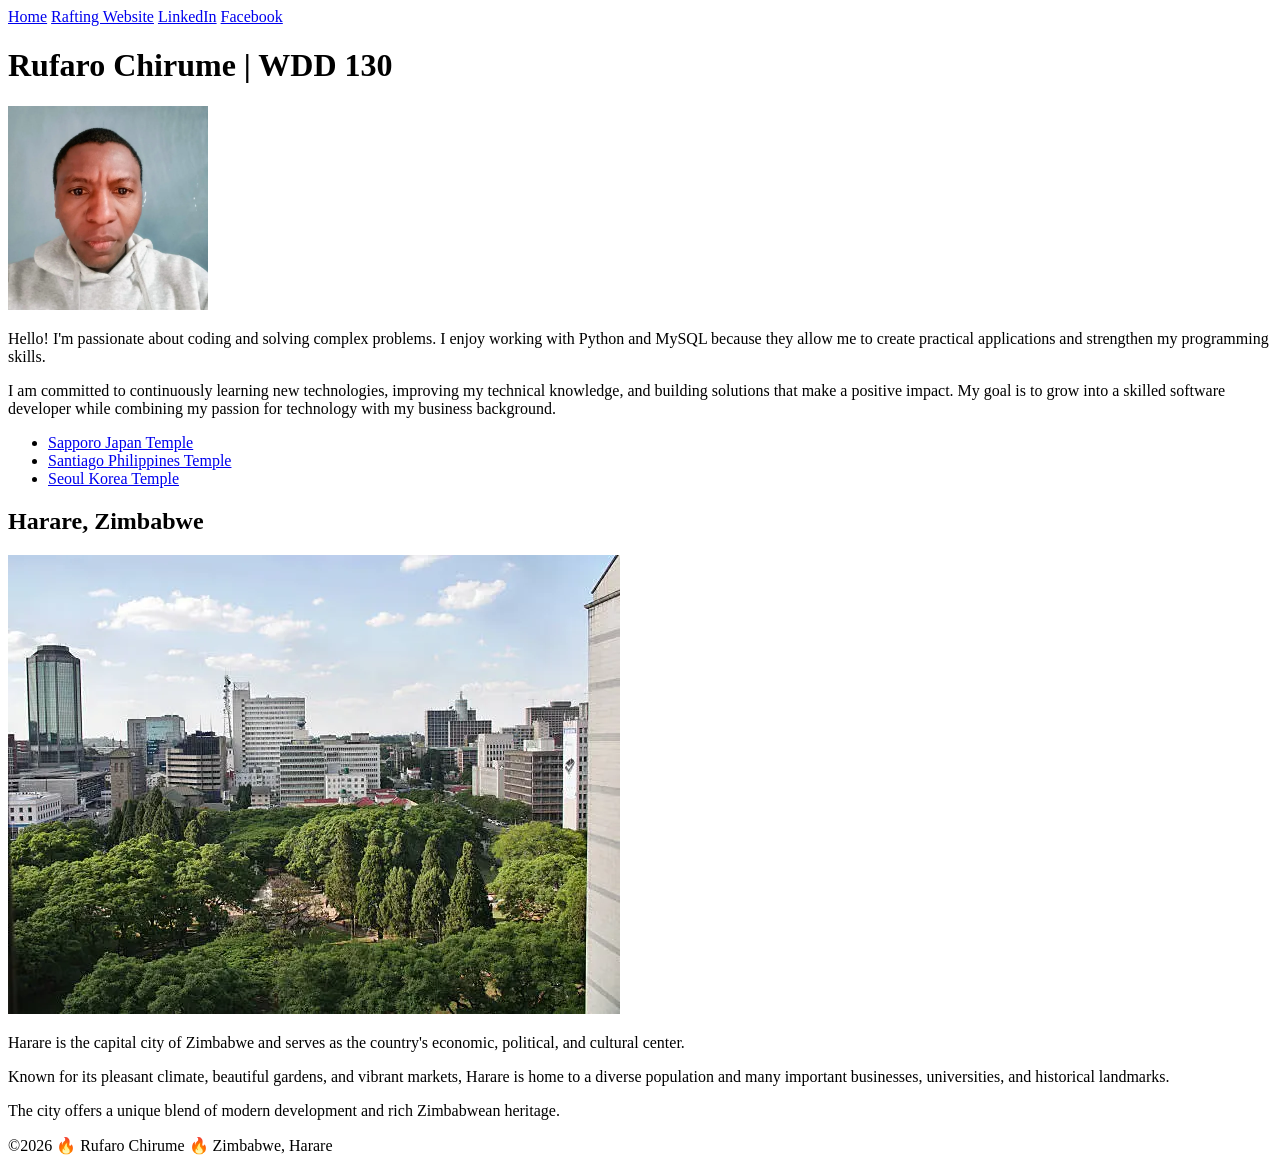
<file: index.html>
<!DOCTYPE html>
<html lang="en">

<head>
    <meta charset="UTF-8">
    <meta name="viewport" content="width=device-width, initial-scale=1.0">
    <title>Rufaro Chirume | WDD 130</title>
    <meta name="description"
      content="Rufaro Chirume's portfolio showcasing Python, MySQL, web development projects, and a passion for coding, problem-solving, and continuous learning.">
    <meta name="author" content="Rufaro Chirume">
    <link rel="stylesheet" href="/">
</head>

<body>
    <header>
        <nav>
            <a href="#">Home</a>
            <a href="wwr/">Rafting Website</a>
            <a href="https://linkedin.com" target="_blank" rel="noopener">LinkedIn</a>
            <a href="https://facebook.com" target="_blank" rel="noopener">Facebook</a>
        </nav>
    </header>

    <main>
        <h1>
            Rufaro Chirume | WDD 130
        </h1>

        <img src="images/profile/profile.webp" alt="Rufaro Chirume" width="200">
        <p>Hello! I'm passionate about coding and solving complex problems. I enjoy working with
            Python
            and
            MySQL because they allow me to create practical applications and strengthen my
            programming
            skills.
        </p>
        <p> I
            am committed to continuously learning new technologies, improving my technical
            knowledge,
            and
            building solutions that make a positive impact. My goal is to grow into a skilled
            software
            developer
            while combining my passion for technology with my business background.
        </p>
        <ul class="box">
            <li><a href="https://www.churchofjesuschrist.org/temples/details/sapporo-japan-temple?lang=eng"
                  target="_blank" rel="noopener">Sapporo
                    Japan Temple</a>
            </li>
            <li><a href="https://www.churchofjesuschrist.org/temples/details/santiago-philippines-temple?lang=eng"
                  target="_blank" rel="noopener">Santiago
                    Philippines Temple</a></li>
            <li><a href="https://www.churchofjesuschrist.org/temples/details/seoul-korea-temple?lang=eng"
                  target="_blank" rel="noopener">Seoul
                    Korea Temple</a></li>
        </ul>
    </main>
    <aside class="box">
        <h2>Harare, Zimbabwe</h2>
        <img src="images/profile/harare2.webp" alt="Skyline of Harare, Zimbabwe ">
        <p>Harare is the capital city of Zimbabwe and serves as the country's economic, political,
            and cultural
            center.</p>
        <p>Known for its pleasant climate, beautiful gardens, and vibrant markets, Harare is home to
            a diverse population and many important businesses, universities, and historical
            landmarks.</p>
        </p> The city
        offers a unique blend of modern development and rich Zimbabwean heritage.</p>
        </p>
    </aside>
    <footer>
        <p>&copy;2026 🔥 Rufaro Chirume 🔥 Zimbabwe, Harare</p>
    </footer>
</body>

</html
</file>
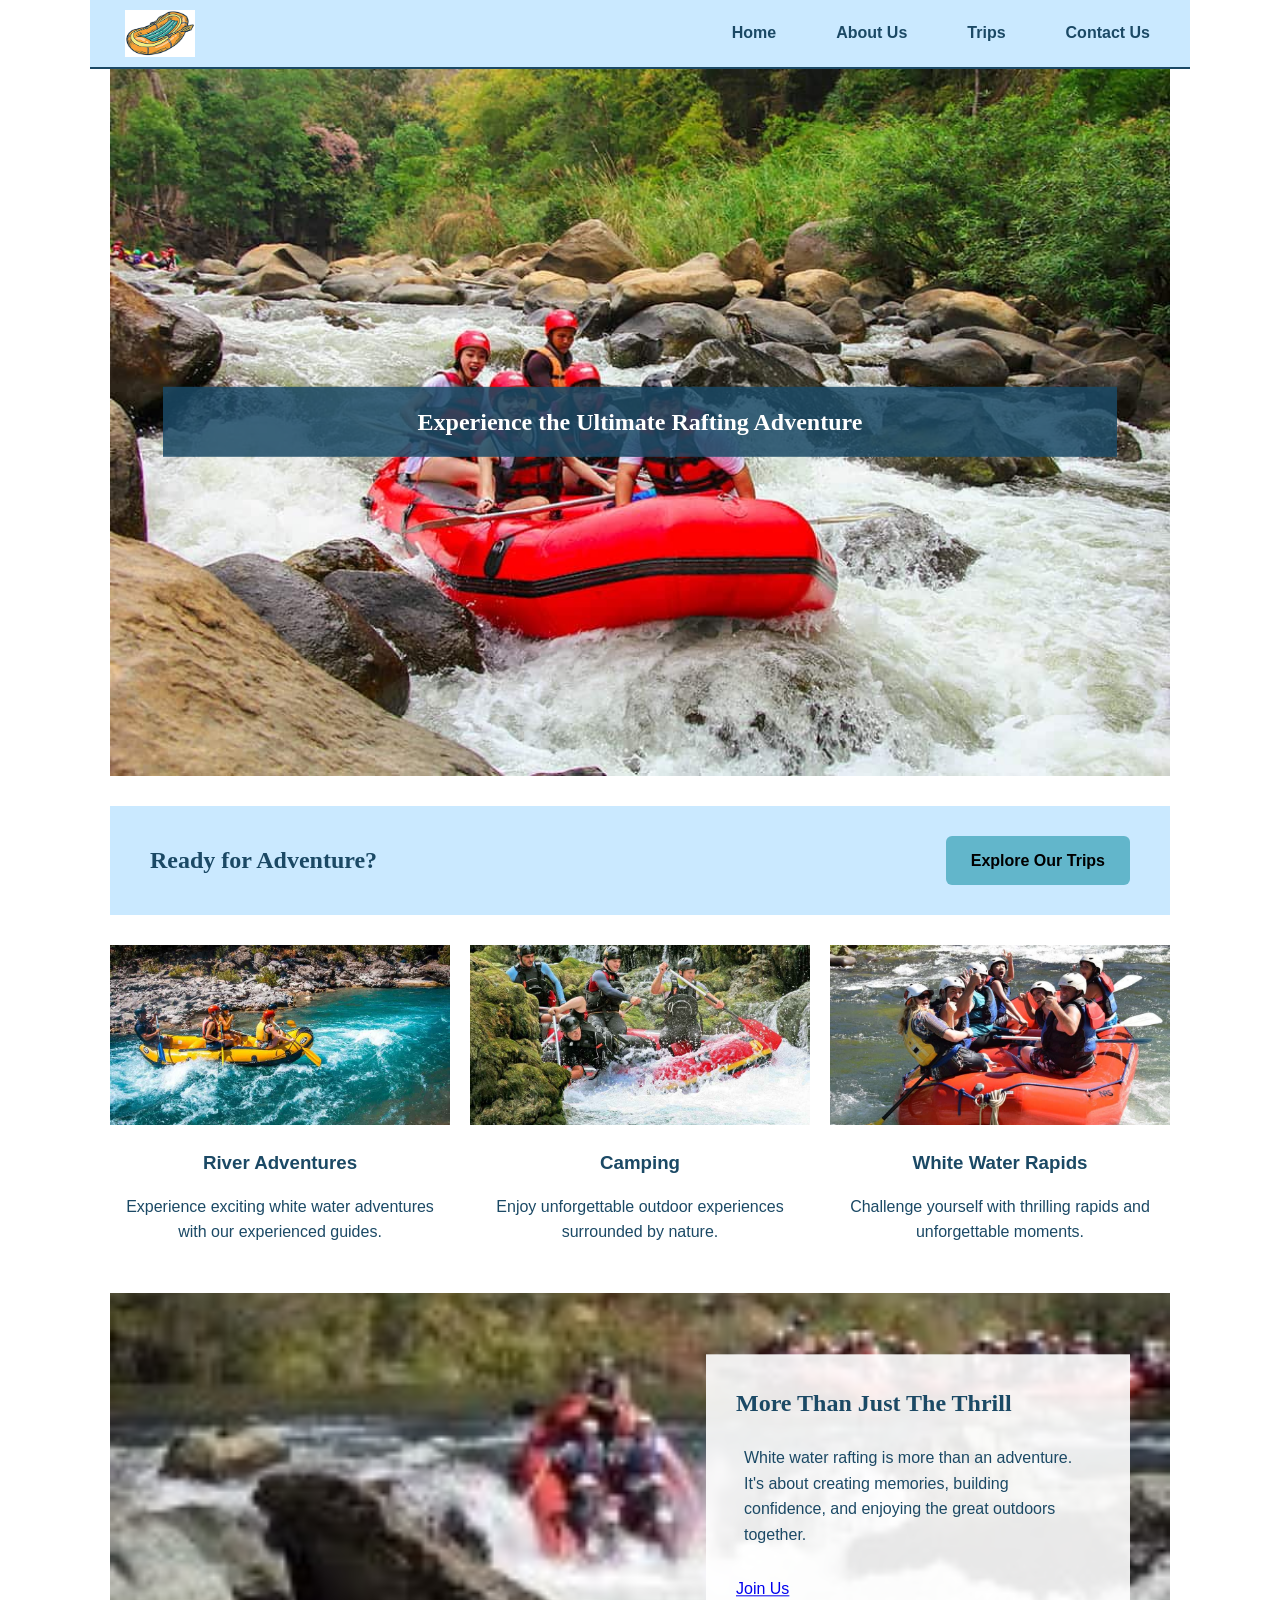
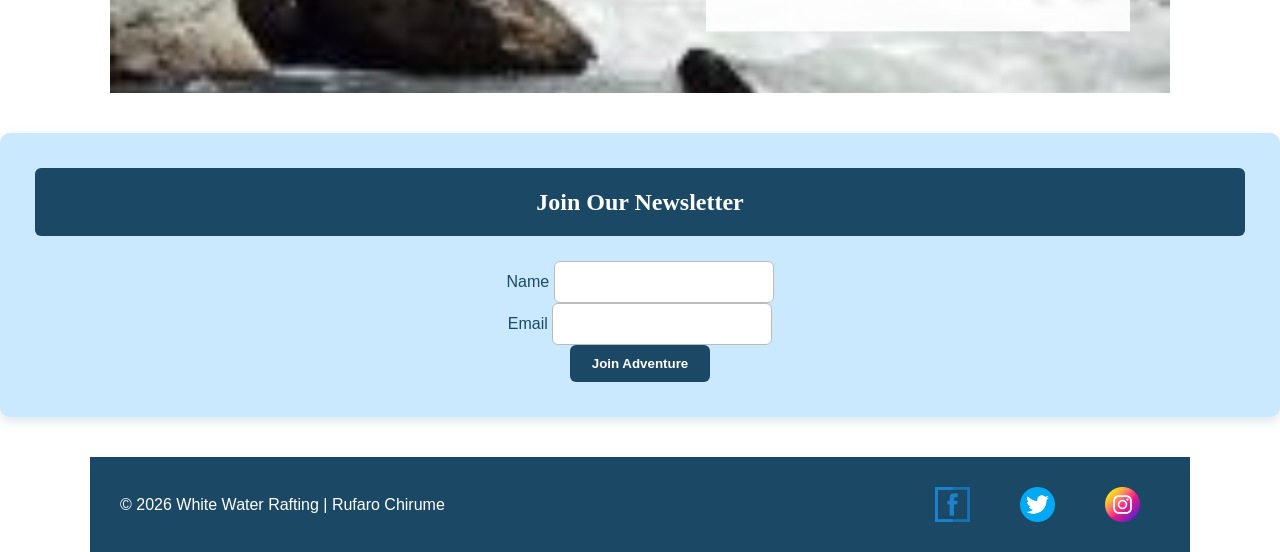
<file: wwr/index.html>
<!DOCTYPE html>
<html lang="en">

<head>
    <meta charset="UTF-8">
    <meta name="viewport" content="width=device-width, initial-scale=1.0">
    <title>White Water Rafting | Home</title>
    <meta name="description"
      content="Experience thrilling white water rafting adventures with our expert guides and unforgettable trips.">
    <meta name="author" content="Rufaro Chirume">
    <link rel="stylesheet" href="styles/rafting.css">
</head>

<body>

    <header>
        <img src="images/logo.png" alt="White Water Rafting Logo">
        <nav>
            <ul>
                <li><a href="index.html">Home</a></li>
                <li><a href="about.html">About Us</a></li>
                <li><a href="trips.html">Trips</a></li>
                <li><a href="contact.html">Contact Us</a></li>
            </ul>
        </nav>
    </header>

    <main>

        <!-- HERO SECTION -->
        <section class="hero">
            <img src="images/hero.jpg" alt="Rafting Adventure">
            <h1>Experience the Ultimate Rafting Adventure</h1>
        </section>

        <!-- CALL TO ACTION -->
        <section class="cta">
            <h2>Ready for Adventure?</h2>
            <a href="trips.html" class="btn">Explore Our Trips</a>
        </section>


        <!-- GRID CONTENT -->
        <section class="grid-content">

            <div>
                <img src="images/rafting1.jpg" alt="Rafting adventure">
                <h3>River Adventures</h3>
                <p>Experience exciting white water adventures with our experienced guides.</p>
            </div>

            <div>
                <img src="images/rafting2.jpg" alt="Rafting team">
                <h3>Camping</h3>
                <p>Enjoy unforgettable outdoor experiences surrounded by nature.</p>
            </div>

            <div>
                <img src="images/rafting3.jpg" alt="White water rapids">
                <h3>White Water Rapids</h3>
                <p>Challenge yourself with thrilling rapids and unforgettable moments.</p>
            </div>

        </section>
        <section class="experience">
            <img src="images/rafting4.jpg" alt="Rafting adventure">

            <div class="experience-content">
                <h2>More Than Just The Thrill</h2>
                <p>
                    White water rafting is more than an adventure.
                    It's about creating memories, building confidence,
                    and enjoying the great outdoors together.
                </p>
                <a href="about.html" class="btn">Join Us</a>
            </div>
        </section>

    </main>
    <!-- NEWSLETTER -->
    <section class="newsletter">
        <h2>Join Our Newsletter</h2>

        <form>
            <div class="form-item">
                <label for="name">Name</label>
                <input type="text" id="name" name="name" required>
            </div>

            <div class="form-item">
                <label for="email">Email</label>
                <input type="email" id="email" name="email" required>
            </div>

            <button type="submit">Join Adventure</button>
        </form>
    </section>

    <footer>
        <p>&copy; 2026 White Water Rafting | Rufaro Chirume</p>
        <nav class="socialmedia">
            <a href="https://facebook.com" target="_blank" rel="noopener">
                <img src="images/facebook.png" alt="Facebook icon">
            </a>

            <a href="https://twitter.com" target="_blank" rel="noopener">
                <img src="images/twitter.png" alt="Twitter icon">
            </a>

            <a href=" https://instagram.com" target="_blank" rel="noopener">
                <img src="images/instagram.png" alt="Instagram icon">
            </a>

        </nav>
    </footer>

</body>

</html>
</file>
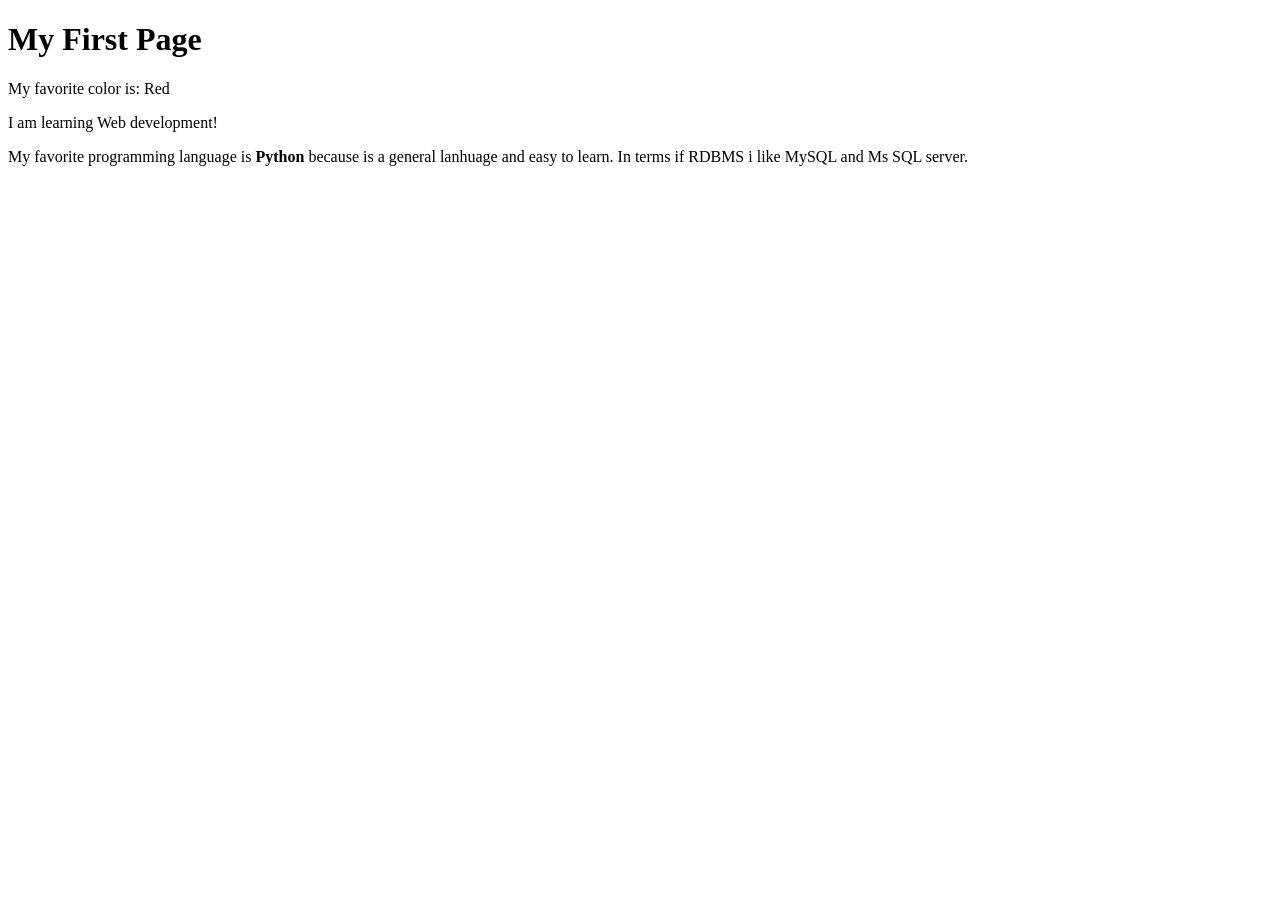
<file: week01/first-page.html>
<!DOCTYPE html>
<html lang="en">

<head>
    <meta charset="UTF-8">
    <meta name="viewport" content="width=device-width, initial-scale=1.0">
    <title>My First Page</title>
</head>

<body>
    <h1>My First Page</h1>
    <p>My favorite color is: Red </p>
    <p>I am learning Web development!</p>
    <p>My favorite programming language is <strong>Python</strong> because is a general lanhuage and
        easy to learn. In terms if RDBMS i like MySQL and Ms SQL server.</p>
</body>

</html>
</file>
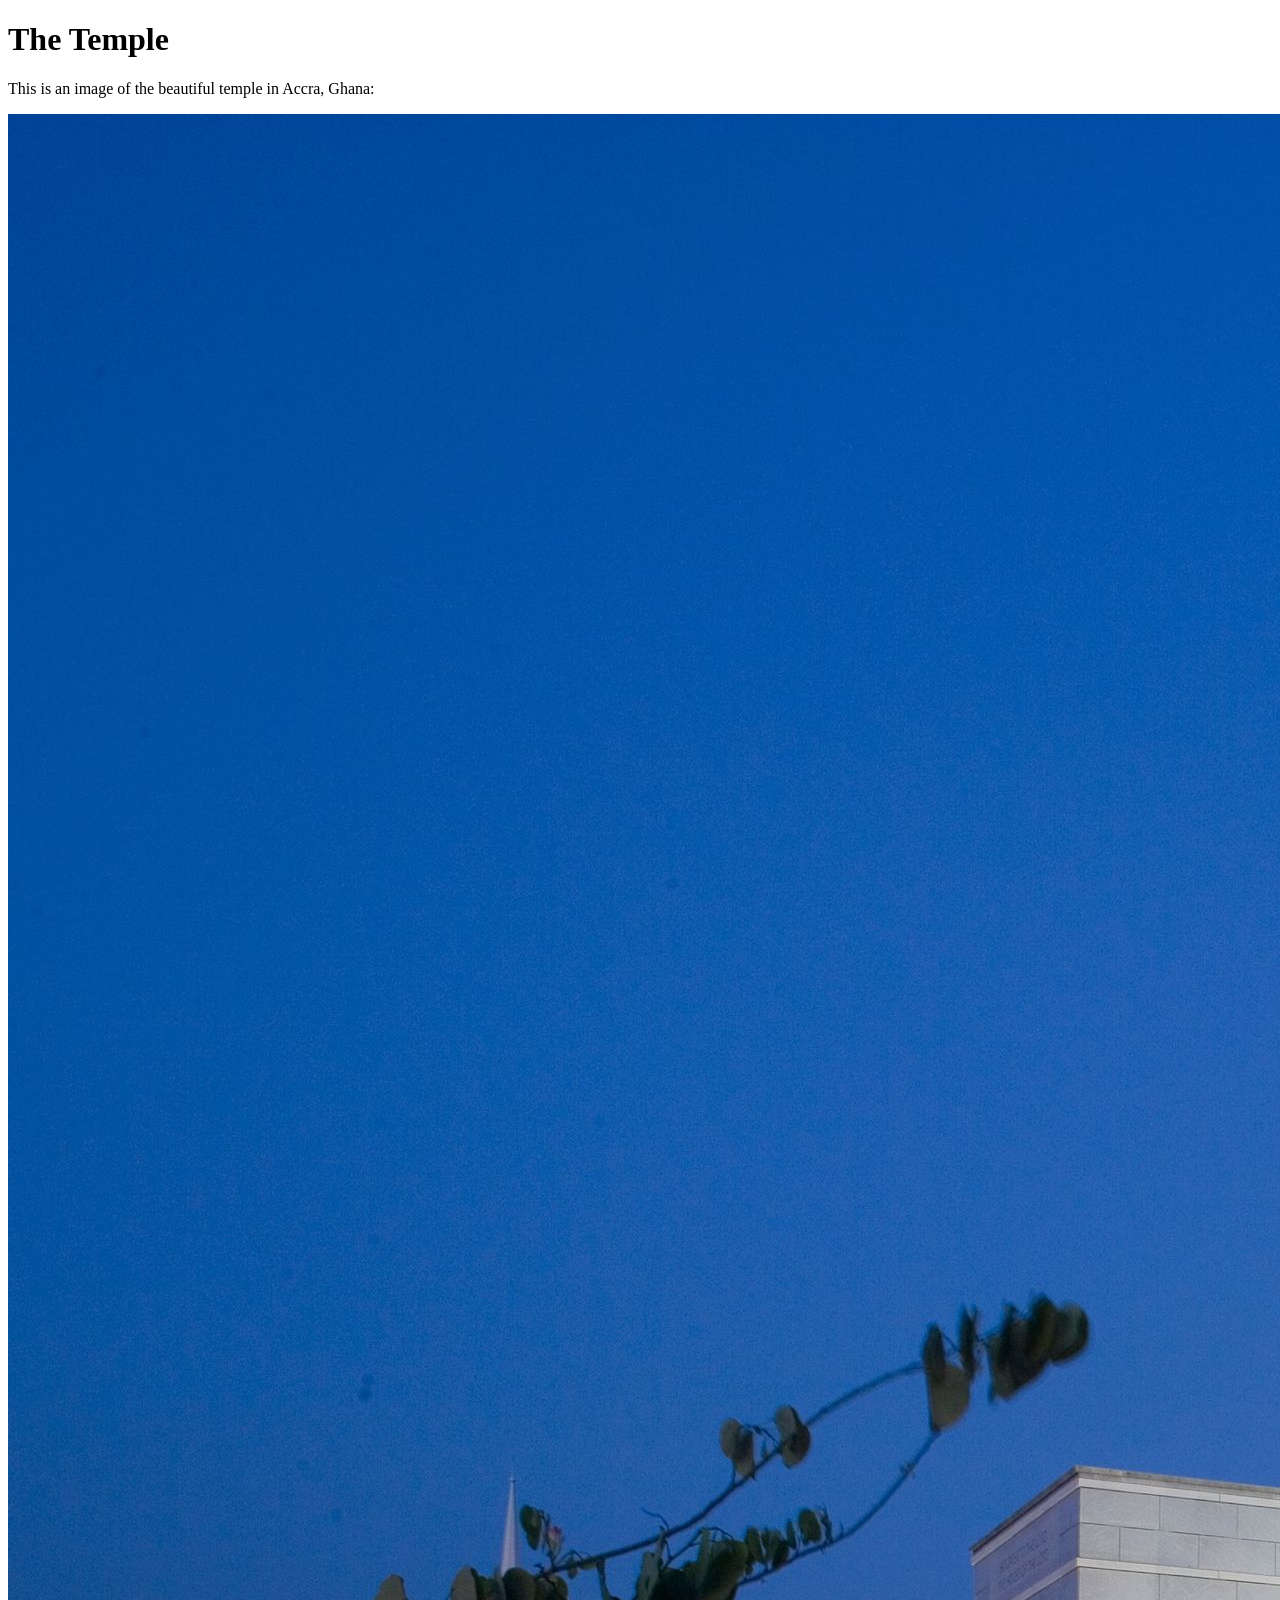
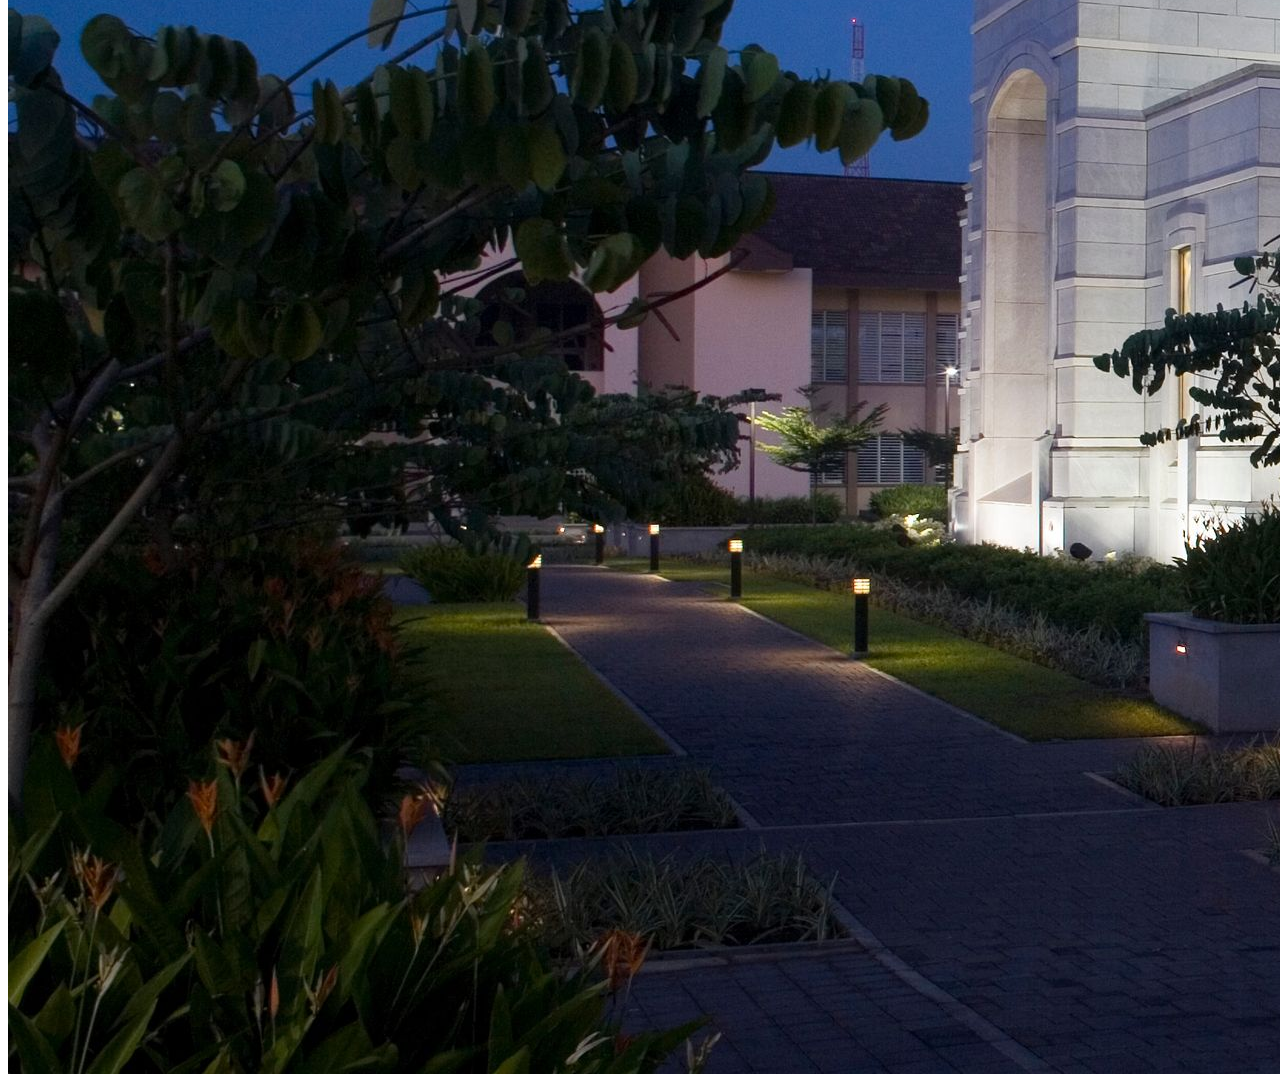
<file: week01/images.html>
<!DOCTYPE html>
<html lang="en">
<head>
    <meta charset="UTF-8">
    <meta name="viewport" content="width=device-width, initial-scale=1.0">
    <title>Temple Image</title>
</head>
<body>
    <h1>The Temple</h1>
    <p>This is an image of the beautiful temple in Accra, Ghana:</p>
    <img src="images/temple-large.jpeg" alt="The Accra Ghana Temple">
    
</body>
</html>
</file>
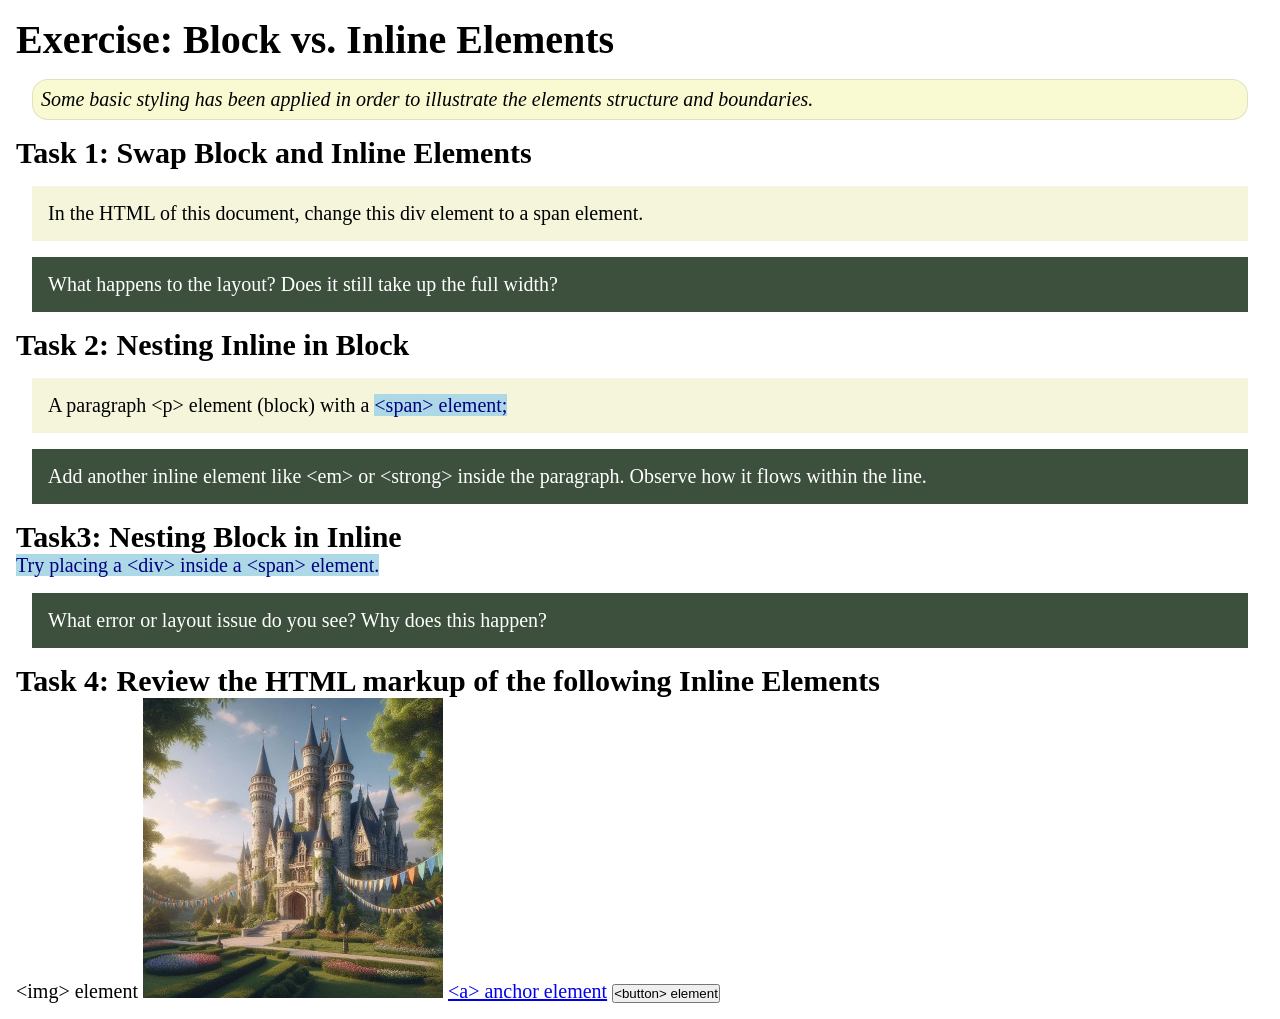
<file: week02/block-vs-inline.html>
<!DOCTYPE html>
<html lang="en">

<head>
    <meta charset="UTF-8">
    <meta name="viewport" content="width=device-width, initial-scale=1.0">
    <title>Exercise: Block vs. Inline Elements</title>
    <link rel="stylesheet" href="styles/block-vs-inline.css">
</head>

<body>
    <main>
        <h1>Exercise: Block vs. Inline Elements</h1>
        <p class="note">Some basic styling has been applied in order to illustrate the elements structure and
            boundaries.</p>

        <h2>Task 1: Swap Block and Inline Elements</h2>
        <div>In the HTML of this document, change this div element to a span element.</div>

        <p class="question">What happens to the layout? Does it still take up the full width?</p>

        <h2>Task 2: Nesting Inline in Block</h2>
        <p>A paragraph &lt;p&gt; element (block) with a <span>&lt;span&gt; element;</span></p>
        <p class="question">Add another inline element like &lt;em&gt; or &lt;strong&gt; inside the paragraph. Observe
            how it flows within the line.</p>

        <h2>Task3: Nesting Block in Inline</h2>
        <span>Try placing a &lt;div&gt; inside a &lt;span&gt; element.</span>
            <p class="question">What error or layout issue do you see? Why does this happen?</p>


            <h2>Task 4: Review the HTML markup of the following Inline Elements</h2>
        &lt;img&gt; element
        <img src="images/castle.webp" alt="placeholder image (images are inline)" width="300" height="300">
        <a href="https://churchofjesuschrist.org">&lt;a&gt; anchor element</a>
        <button type="button">&lt;button&gt; element</button>
    </main>
</body>

</html>
</file>
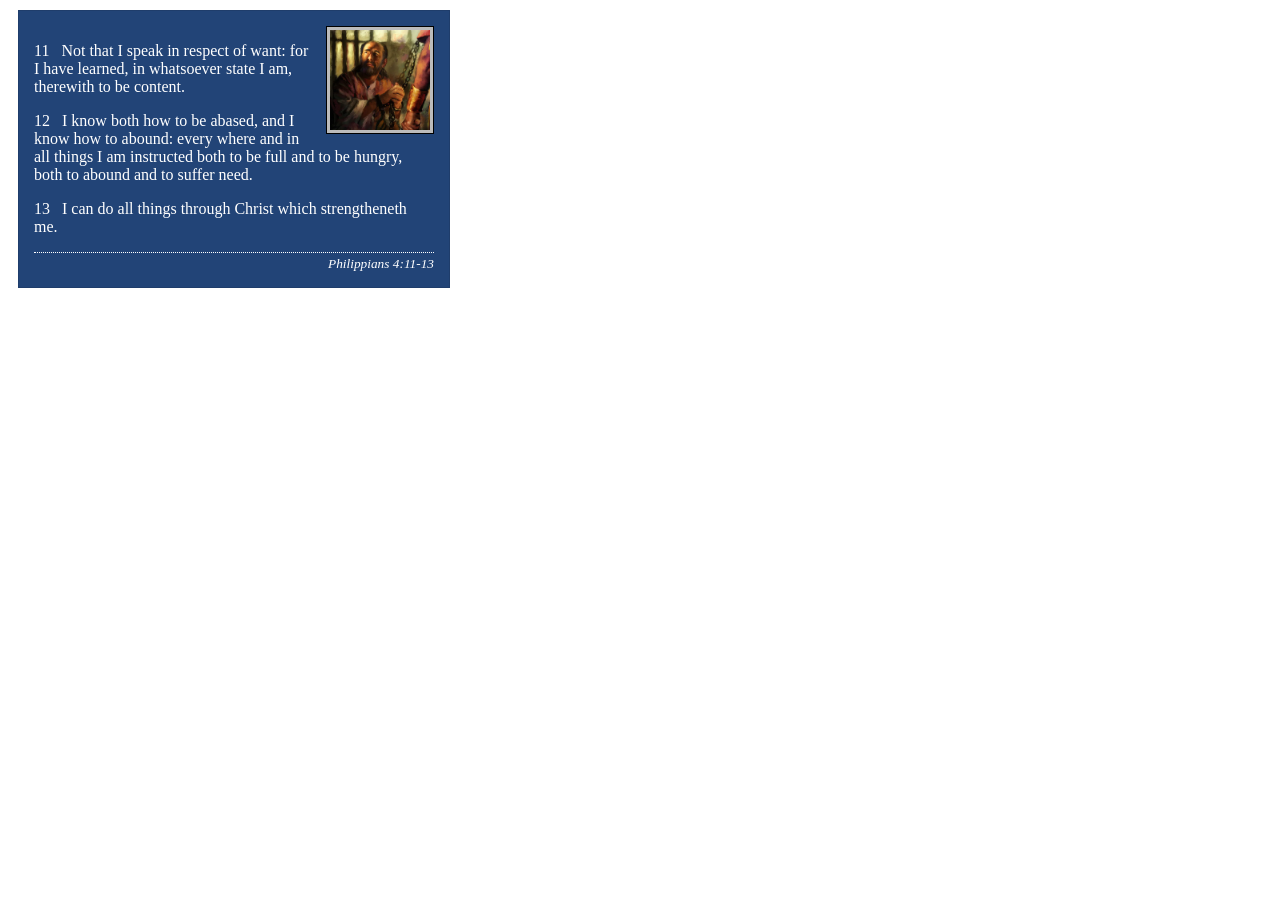
<file: week02/box-model-solution.html>
<!DOCTYPE html>
<html lang="en">
<head>
    <meta charset="UTF-8">
    <meta name="viewport" content="width=device-width, initial-scale=1.0">
    <title>Box Model Activity</title>
    <link rel="stylesheet" href="styles/box-model-solution.css">
</head>
<body>
    <main>
        <div class="callout">
            <img src="images/apostle-paul-imprisoned.webp" alt="Paul the Apostle - Imprisoned in Rome" width="200" height="200">
            <blockquote>
                <p>11 &nbsp; Not that I speak in respect of want: for I have learned, in whatsoever state I am, therewith to be content.</p>
                <p>12 &nbsp; I know both how to be abased, and I know how to abound: every where and in all things I am instructed both to be full and to be hungry, both to abound and to suffer need.</p>
                <p>13 &nbsp; I can do all things through Christ which strengtheneth me.</p>
            </blockquote>
            <cite>Philippians 4:11-13</cite>
        </div>
    </main>
</body>
</html>
</file>
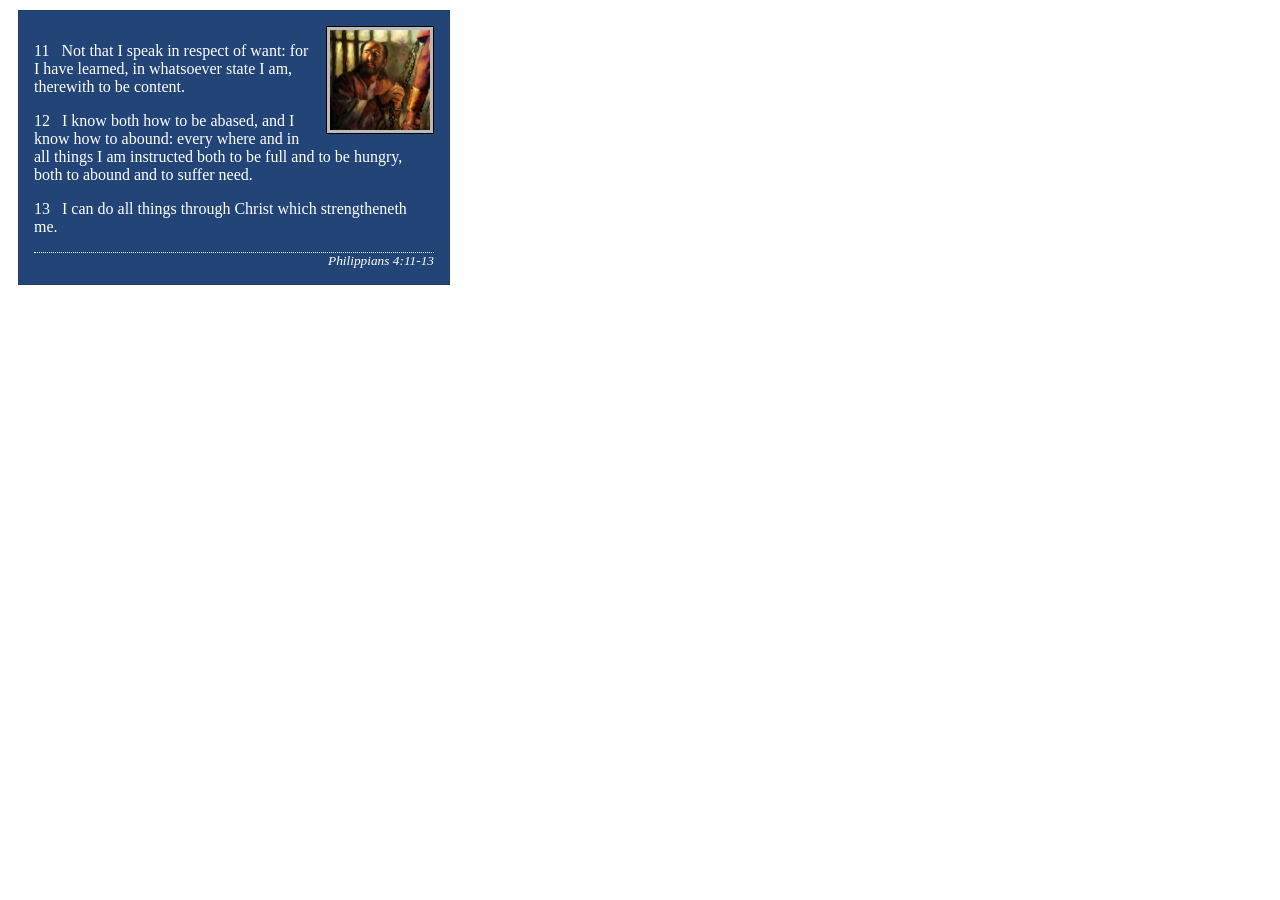
<file: week02/box-model.html>
<!DOCTYPE html>
<html lang="en">

<head>
    <meta charset="UTF-8">
    <meta name="viewport" content="width=device-width, initial-scale=1.0">
    <title>Box Model Activity</title>
    <link rel="stylesheet" href="styles/box-model.css">
</head>

<body>
    <main>
        <div class="callout">
            <img src="images/apostle-paul-imprisoned.webp"
              alt="Paul the Apostle - Imprisoned in Rome" width="200" height="200">
            <blockquote>
                <p>11 &nbsp; Not that I speak in respect of want: for I have learned, in whatsoever
                    state I am, therewith to be content.</p>
                <p>12 &nbsp; I know both how to be abased, and I know how to abound: every where and
                    in all things I am instructed both to be full and to be hungry, both to abound
                    and to suffer need.</p>
                <p>13 &nbsp; I can do all things through Christ which strengtheneth me.</p>
            </blockquote>
            <cite>Philippians 4:11-13</cite>
        </div>
    </main>
</body>

</html>
</file>
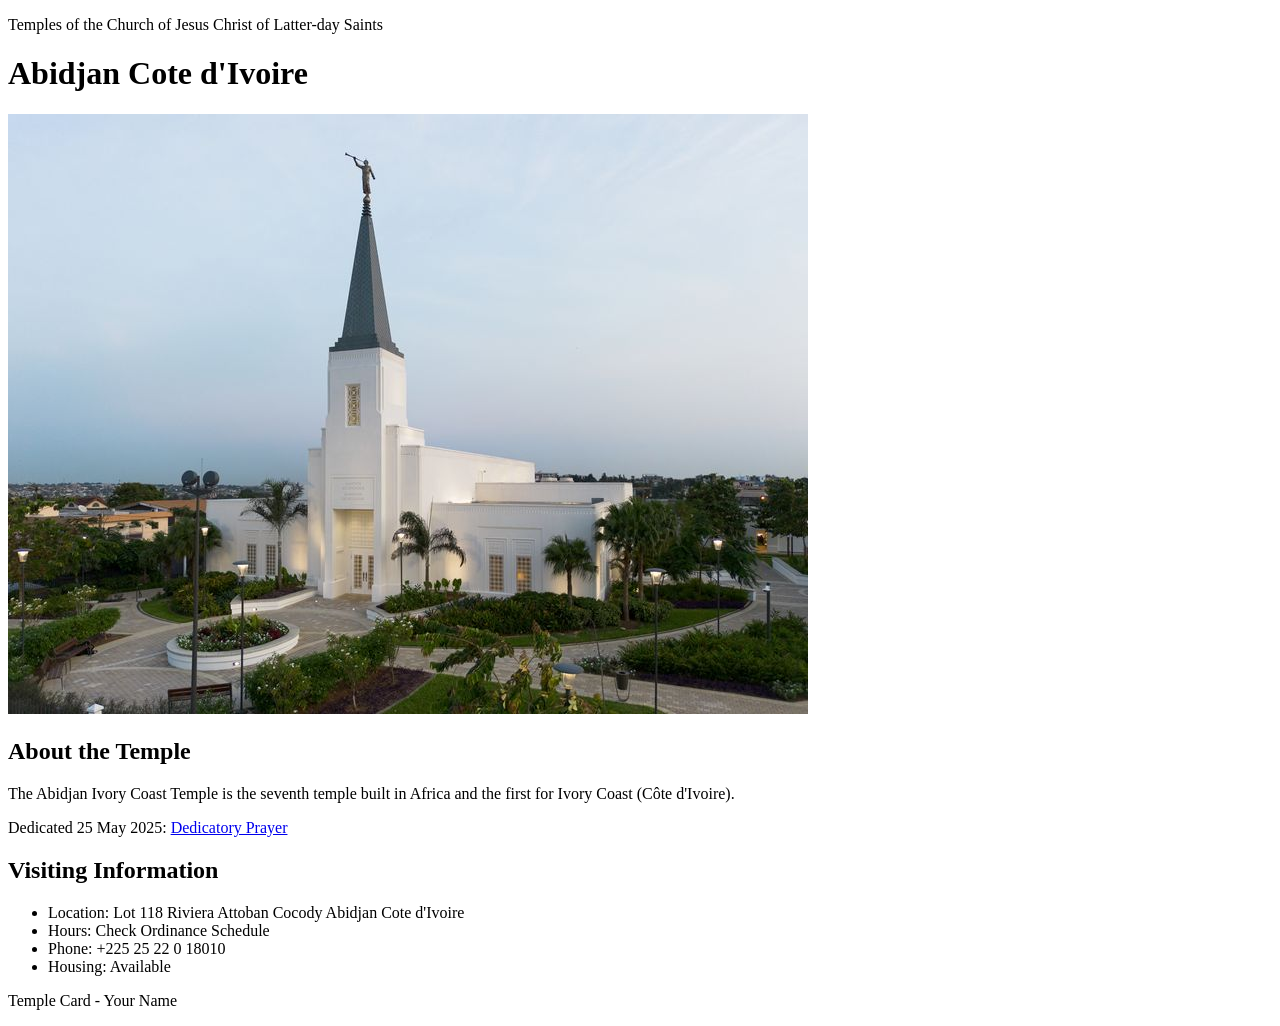
<file: week02/temple.html>
<!DOCTYPE html>
<html lang="en">

<head>
    <meta charset="UTF-8">
    <meta name="viewport" content="width=device-width, initial-scale=1.0">
    <title>Temple Card - Abidjan Cote d'Ivoire</title>
</head>

<body>
    <header>
        <p>Temples of the Church of Jesus Christ of Latter-day Saints</p>
    </header>
    <main>
        <h1>Abidjan Cote d'Ivoire</h1>
        <picture>
            <img src="images/abidjan-ivory-coast.jpeg" alt="Abidjan Cote d'Ivoire Temple">
        </picture>
        <section>
            <h2>About the Temple</h2>
            <p>The Abidjan Ivory Coast Temple is the seventh temple built in Africa and the first for Ivory Coast (Côte
                d'Ivoire).</p>
            <p>Dedicated 25 May 2025: <a
                    href="https://www.churchofjesuschrist.org/temples/dedicatory-prayer/abidjan-ivory-coast-temple/2025-05-25?lang=eng"
                    target="_blank" rel="noopener noreferrer">Dedicatory Prayer</a></p>
        </section>
        <section>
            <h2>Visiting Information</h2>
            <ul>
                <li>Location: Lot 118 Riviera Attoban Cocody Abidjan Cote d'Ivoire</li>
                <li>Hours: Check Ordinance Schedule</li>
                <li>Phone: +225 25 22 0 18010</li>
                <li>Housing: Available</li>
            </ul>
        </section>
    </main>
    <footer>
        <p>Temple Card - Your Name</p>
    </footer>
</body>

</html>
</file>
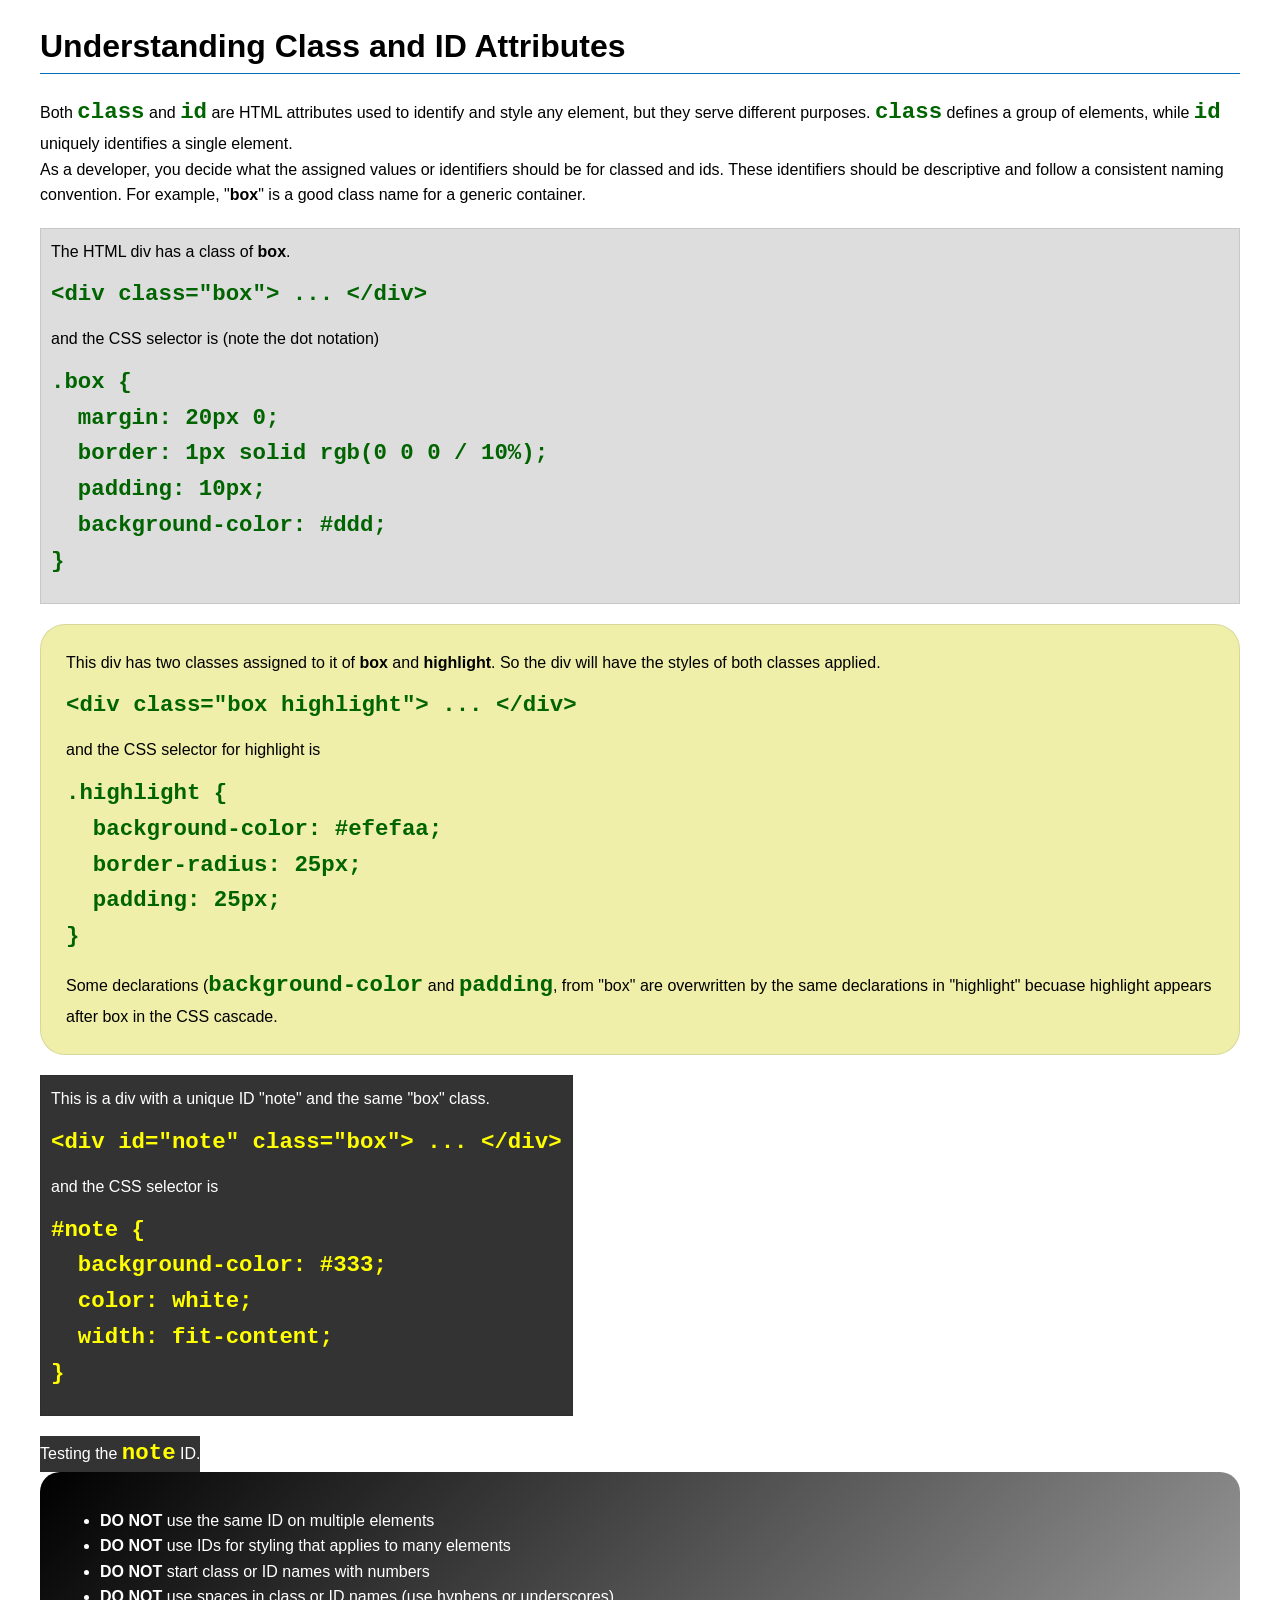
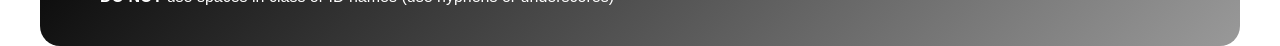
<file: week03/class-and-id.html>
<!DOCTYPE html>
<html lang="en">

<head>
    <meta charset="UTF-8">
    <meta name="viewport" content="width=device-width, initial-scale=1.0">
    <title>Class vs ID Attributes</title>
    <link rel="stylesheet" href="styles/class-and-id.css">
</head>

<body>
    <h1>Understanding Class and ID Attributes</h1>
    <p>Both <code>class</code> and <code>id</code> are HTML attributes used to identify and style any element, but they
        serve different purposes. <code>class</code> defines a group of elements, while <code>id</code> uniquely
        identifies a single element.</p>
    <p>As a developer, you decide what the assigned values or identifiers should be for classed and ids. These
        identifiers should be
        descriptive and follow a consistent naming convention. For example, "<strong>box</strong>" is a good class name
        for a generic container.</p>
    <div class="box">
        <p>The HTML div has a class of <strong>box</strong>.</p>
        <pre><code class="html">&lt;div class="box"&gt; ... &lt;/div&gt;</code></pre>
        and the CSS selector is (note the dot notation)
        <pre><code class="css">.box {
  margin: 20px 0;
  border: 1px solid rgb(0 0 0 / 10%);
  padding: 10px;
  background-color: #ddd; 
}</code></pre>
    </div>

    <div class="box highlight">
        <p>This div has two classes assigned to it of <strong>box</strong> and <strong>highlight</strong>. So the div
            will have the styles of both classes applied.</p>
        <pre><code class="html">&lt;div class="box highlight"&gt; ... &lt;/div&gt;</code></pre>
        and the CSS selector for highlight is
        <pre><code class="css">.highlight {
  background-color: #efefaa;
  border-radius: 25px;
  padding: 25px;
}</code></pre>
<p>Some declarations (<code>background-color</code> and <code>padding</code>, from "box" are overwritten by the same declarations in "highlight" becuase highlight appears after box in the CSS cascade.</p>
    </div>

    <div id="note" class="box">
        <p>This is a div with a unique ID "note" and the same "box" class.</p>
        <pre><code class="html">&lt;div id="note" class="box"&gt; ... &lt;/div&gt;</code></pre>
        and the CSS selector is
        <pre><code class="css">#note {
  background-color: #333;
  color: white;
  width: fit-content;
}</code></pre>
    </div>

    <div id="note">
        <p>Testing the <code>note</code> ID.</p>
    </div>

    <section id="best-practice">
        <ul>
            <li><strong>DO NOT</strong> use the same ID on multiple elements</li>
            <li><strong>DO NOT</strong> use IDs for styling that applies to many elements</li>
            <li><strong>DO NOT</strong> start class or ID names with numbers</li>
            <li><strong>DO NOT</strong> use spaces in class or ID names (use hyphens or underscores)</li>
        </ul>
    </section>




</body>

</html>
</file>
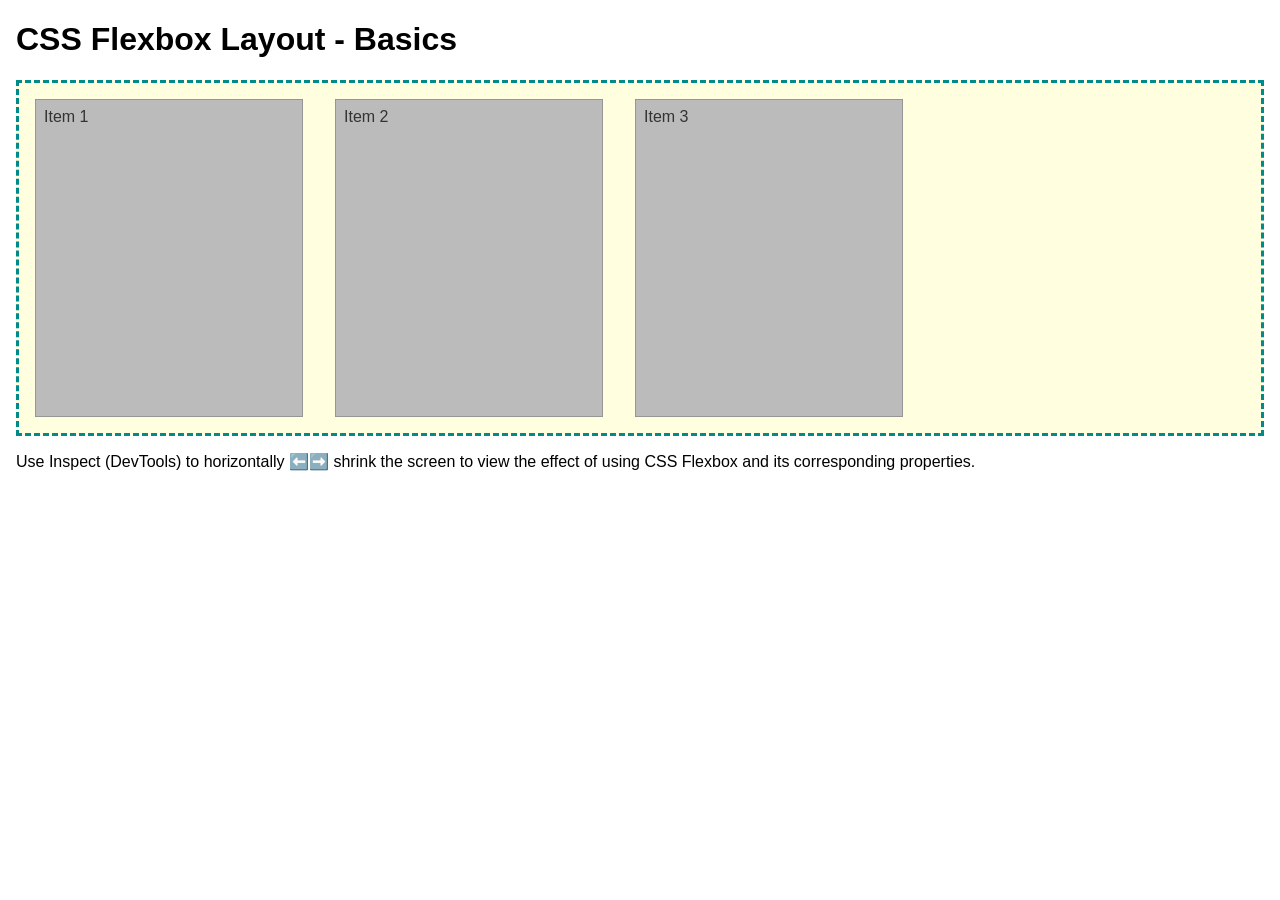
<file: week04/flexbox-layout.html>
<!DOCTYPE html>
<html lang="en">
<head>
    <meta charset="UTF-8">
    <meta name="viewport" content="width=device-width, initial-scale=1.0">
    <title>CSS Flexbox Layout - Basics</title>
    <link rel="stylesheet" href="styles/flexbox.css">
</head>
<body>
    <main>
        <h1>CSS Flexbox Layout - Basics</h1>
        <div class="flex-container">
            <div class="flex-item item1">Item 1</div>
            <div class="flex-item item2">Item 2</div>
            <div class="flex-item item3">Item 3</div>
        </div>
        <p>Use Inspect (DevTools) to horizontally ⬅️➡️ shrink the screen to view the effect of using CSS Flexbox and its corresponding properties.</p>
    </main>
</body>
</html>
</file>
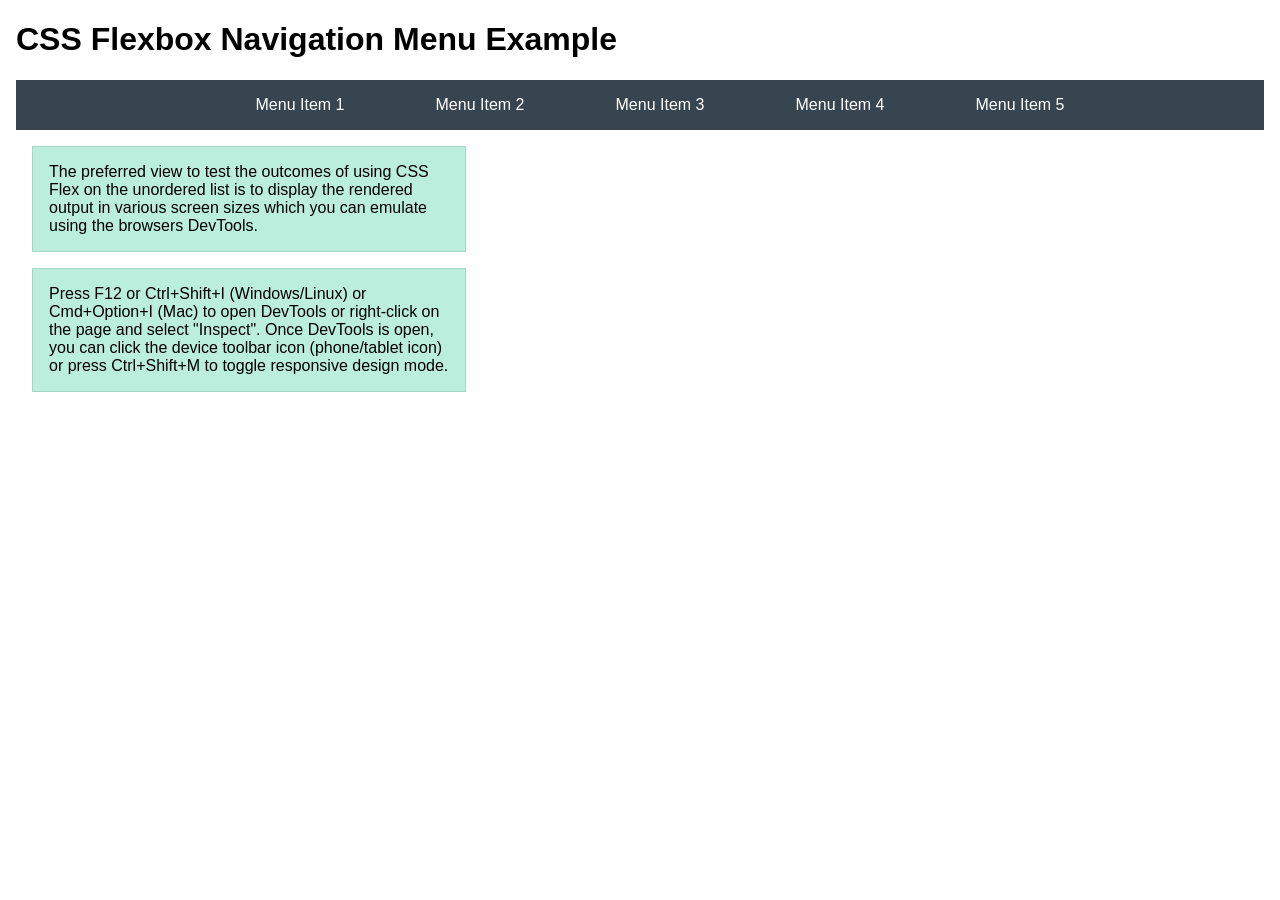
<file: week04/flexbox-menu.html>
<!DOCTYPE html>
<html lang="en">
<head>
    <meta charset="UTF-8">
    <meta name="viewport" content="width=device-width, initial-scale=1.0">
    <title>CSS Flexbox - Navigation Menu</title>
    <link rel="stylesheet" href="styles/flexbox-menu.css">
</head>
<body>
    <main>
        <h1>CSS Flexbox Navigation Menu Example</h1>
        <nav>
            <ul>
                <li><a href="#">Menu Item 1</a></li>
                <li><a href="#">Menu Item 2</a></li>
                <li><a href="#">Menu Item 3</a></li>
                <li><a href="#">Menu Item 4</a></li>
                <li><a href="#">Menu Item 5</a></li>
            </ul>
        </nav>
        <p>The preferred view to test the outcomes of using CSS Flex on the unordered list is to display the rendered output in various screen sizes which you can emulate using the browsers DevTools.</p>

        <p>Press F12 or Ctrl+Shift+I (Windows/Linux) or Cmd+Option+I (Mac) to open DevTools or right-click on the page and select "Inspect". Once DevTools is open, you can click the device toolbar icon (phone/tablet icon) or press Ctrl+Shift+M to toggle responsive design mode.</p>

                      
        
    </main>
</body>
</html>
</file>
<file: wwr/styles/rafting.css>
:root {
    --primary-color: #1B4965;
    --secondary-color: #62B6CB;
    --accent1-color: #CAE9FF;

    --heading-font: Georgia, serif;
    --body-font: Arial, Helvetica, sans-serif;
}

* {
    margin: 0;
    padding: 0;
    box-sizing: border-box;
}

body {
    width: 100%;
    font-family: var(--body-font);
    color: var(--primary-color);
    line-height: 1.6;
}

header,
main,
footer {

    max-width: 1100px;
    margin: 0 auto;
    padding: 0 20px;
}

header {
    display: grid;
    grid-template-columns: 100px 1fr;
    align-items: center;
    padding: 10px 20px;
    background-color: var(--accent1-color);
    margin-bottom: 0;
    border-bottom: 2px solid var(--primary-color);
}

header img {
    width: 70px;
    height: auto;
    justify-self: center;
}

nav ul {
    display: flex;
    justify-content: flex-end;
    align-items: center;
    list-style: none;
    gap: 20px;
}

nav a {
    display: block;
    text-decoration: none;
    color: var(--primary-color);
    font-weight: bold;
    padding: 10px 20px;
    border-radius: 5px;
}

nav a:hover {
    color: white;
    background-color: var(--secondary-color);
}

h1,
h2 {
    font-family: var(--heading-font);
}

section h1 {
    background-color: var(--primary-color);
    color: white;
    text-align: center;
    padding: 12px;
    margin-bottom: 20px;
}

.contact-grid h2 {
    grid-column: 1 / -1;
    text-align: center;
    margin: 0;
}

.grid-content {
    display: grid;
    grid-template-columns: repeat(3, 1fr);
    gap: 20px;
    margin: 30px 0;
}

.grid-content div {
    text-align: center;
}

.grid-content img {
    width: 100%;
    height: 180px;
    object-fit: cover;
}

.grid-content h3 {
    margin: 15px 0 8px;
}

.grid-content p {
    margin: 0;
}

.experience {
    position: relative;
    margin: 40px 0;
}

.experience > img {
    display: block;
    width: 100%;
    height: 400px;
    object-fit: cover;
}

.experience-content {
    position: absolute;
    right: 40px;
    top: 50%;
    transform: translateY(-50%);
    width: 40%;
    padding: 30px;
    background-color: rgba(255, 255, 255, 0.9);
}

.experience-content h2 {
    margin-bottom: 15px;
}

.experience-content p {
    margin: 0 0 20px;
}

.experience-content .btn {
    display: inline-block;
}

p,
article {
    margin: 16px;
    padding: 8px;
}

nav {
    margin: 0;
    padding: 0;
}

.socialmedia a {
    text-decoration: none;
}

.hero {
    position: relative;
    margin: 0px;
}

.hero img {
    display: block;
    width: 100%;
    height: auto;
}

.hero article img {
    float: right;
    width: 125px;
    margin-left: 15px;
}

.hero article {
    position: absolute;
    bottom: 20px;
    left: 20px;
    right: 20px;

    background: rgba(27, 73, 101, 0.85);
    color: white;

    padding: 15px;
}

.hero h1 {
    position: absolute;
    top: 50%;
    left: 50%;
    transform: translate(-50%, -50%);
    width: 90%;
    text-align: center;
    background-color: rgba(27, 73, 101, 0.85);
    color: white;
    padding: 16px;
    z-index: 1;
}

.socialmedia {
    display: flex;
    gap: 15px;
    margin: 0px;
}

.socialmedia img {
    width: 35px;
}

section {
    margin: 30px 0;
}

.history-content {
    display: grid;
    grid-template-columns: 1fr 250px 1fr;
    gap: 20px;
    align-items: center;
}

.history-content img {
    width: 100%;
    height: auto;
}

.adventure-gallery {
    display: flex;
    justify-content: space-between;
    gap: 15px;
}

.adventure-gallery figure {
    flex: 1;
    text-align: center;
}

.adventure-gallery img {
    width: 100%;
    height: 150px;
    object-fit: cover;
}

/* company - info */

.company-info p {
    margin: 6px 0;
}

.company-info iframe {
    display: block;
    margin: 20px auto;
    width: 100%;
    max-width: 600px;
    height: 300px;
    border: 2px solid var(--primary-color);
    border-radius: 8px;
}

.employees-section {
    border: 2px solid #ccc;
    border-radius: 10px;
    padding: 25px;
    margin: 40px 0;
    background-color: #f9f9f9;
}

.employees-section h2 {
    text-align: center;
    margin-bottom: 25px;
}

.employees {
    display: flex;
    justify-content: space-around;
    gap: 20px;
    flex-wrap: wrap;
}

.employees figure {
    border: 1px solid #bbb;
    border-radius: 8px;
    padding: 15px;
    text-align: center;
    width: 220px;
    background-color: white;
}

.employees figure img {
    width: 100%;
    border-radius: 6px;
}

.employees figcaption {
    margin-top: 10px;
    font-weight: bold;
}

.employees img {
    width: 100%;
    height: 220px;
    object-fit: cover;
    border-radius: 8px;
}

.contact-form {
    display: flex;
    flex-direction: column;
    gap: 18px;
    padding: 35px;
    background: white;
    border: 2px solid var(--secondary-color);
    border-radius: 12px;
    box-shadow: 0 8px 20px rgba(27, 73, 101, 0.18);
}

.contact-form input[type="text"],
.contact-form input[type="email"],
.contact-form textarea {
    width: 100%;
    padding: 14px;
    border: 2px solid #d0d7da;
    border-radius: 8px;
    font-family: var(--body-font);
    font-size: 1rem;
    background-color: #fafafa;
    transition: 0.3s;
}

.contact-form textarea {
    min-height: 160px;
    resize: vertical;
}

.contact-form button {
    align-self: center;
    min-width: 180px;
    padding: 14px 25px;
    background-color: var(--primary-color);
    color: white;
    border: none;
    border-radius: 8px;
    font-weight: bold;
    font-size: 1rem;
    cursor: pointer;
    transition: 0.3s;
}

.contact-form button:hover {
    background-color: var(--secondary-color);
    transform: translateY(-2px);
}

.contact-grid {
    display: grid;
    grid-template-columns: 1fr 1fr;
    gap: 30px;
    margin: 40px 0;
    align-items: stretch;
}

.contact-form label {
    font-weight: bold;
    color: var(--primary-color);
}

.contact-form input:focus,
.contact-form textarea:focus {
    outline: none;
    border: 2px solid var(--secondary-color);
    box-shadow: 0 0 5px rgba(98, 182, 203, 0.4);
}

.company-info,
.map {
    border: 1px solid #ddd;
    padding: 20px;

}

.map iframe {
    width: 100%;
    height: 100%;
    min-height: 500px;
    border: 1px solid #ccc;
}

.newsletter {
    background-color: var(--accent1-color);
    padding: 35px;
    margin: 40px 0;
    text-align: center;
    border-radius: 10px;
    box-shadow: 0 4px 12px rgba(27, 73, 101, 0.15);
}

.newsletter h2 {
    background-color: var(--primary-color);
    color: white;
    padding: 15px;
    margin-bottom: 25px;
    border-radius: 6px;
}

.newsletter .form-item input {
    width: 220px;
    padding: 11px;
    border: 1px solid #bbb;
    border-radius: 6px;
    font-size: 1rem;
}

.newsletter .form-item input:focus {
    outline: none;
    border: 2px solid var(--secondary-color);
}

.newsletter button {
    background-color: var(--primary-color);
    color: white;
    border: none;
    padding: 11px 22px;
    border-radius: 6px;
    font-weight: bold;
    cursor: pointer;
    transition: 0.3s;
}

.newsletter button:hover {
    background-color: var(--secondary-color);
}

.form-row {
    display: flex;
    align-items: flex-start;
    margin-bottom: 20px;
}

.form-row > label {
    width: 120px;
    font-weight: bold;
    margin-right: 10px;
}

.radio-group {
    display: flex;
    flex-direction: column;
    gap: 8px;
}

.company-info {
    border: none;
    background: none;
    box-shadow: none;
    padding: 0px;
    text-align: center;
}

.company-info,
.map,
.contact-form {
    border: none;
    background: none;
    box-shadow: none;
    padding: 0px;
}

.trips {
    display: grid;
    grid-template-columns: repeat(3, 1fr);
    gap: 20px;
    padding: 20px;
}

.trip {
    text-align: center;
}

.trip img {
    width: 100%;
    height: 200px;
    object-fit: cover;
    border-radius: 8px;
}

.trip-table {
    padding: 20px;
}

table {
    width: 100%;
    border-collapse: collapse;
}

th,
td {
    border: 1px solid #ccc;
    padding: 10px;
    text-align: center;
}

th {
    background-color: var(--primary-color);
    color: white;
}

.cta {
    display: flex;
    justify-content: space-between;
    align-items: center;
    padding: 30px 40px;
    background-color: var(--accent1-color);
    border-radius: 0;
    margin: 30px 0;
    gap: 20px;
}

.cta h2 {
    margin: 0;
}

.cta .btn {
    background-color: var(--secondary-color);
    padding: 12px 25px;
    text-decoration: none;
    color: black;
    font-weight: bold;
    border-radius: 6px;
}

.btn:hover {
    background: var(--primary-color);
    color: white;
}

footer {
    display: flex;
    justify-content: space-between;
    align-items: center;
    padding: 20px 30px;
    background-color: var(--primary-color);
    color: white;
    border-top: none;
    margin-top: 40px;
}

footer p {
    margin: 0;
    padding: 0;
    color: white;
}

footer .socialmedia {
    display: flex;
    align-items: center;
    gap: 10px;
    margin: 0;
}

footer .socialmedia a {
    display: flex;
    align-items: center;
    justify-content: center;
}

footer .socialmedia img {
    width: 35px;
    height: 35px;
}
</file>
<file: week02/styles/block-vs-inline.css>
* {
    margin: 0;
    padding: 0;
}

body {
    font-size: 20px;
    margin: 1rem;
}

p,
div {
    background-color: beige;
    margin: 1rem;
    padding: 1rem;
}

span {
    color: navy;
    background-color: lightblue;
}

code {
    margin: 0;
    padding: 0;
    color: green;
    font-size: 1.2rem;
}

.note {
    font-style: italic;
    background-color: lightgoldenrodyellow;
    border-radius: 1rem;
    border: 1px solid rgb(0 0 0 / 10%);
    margin: 1rem;
    padding: .5rem;
}

.question {
    background-color: #3d503d;
    color: #fff;
}
</file>
<file: week02/styles/box-model-solution.css>
.callout {
    max-width: 400px;
    margin: 10px;
    border: 1px solid rgba(0, 0, 0, .1);
    padding: 15px;
    background-color: #247;
    color: #fff;
}

.callout img {
    float: right;
    margin: 0 0 10px 15px;
    border: 1px solid #000;
    padding: 3px;
    background-color: #bbb;
    width: 100px;
    height: auto;

}

blockquote {
    margin: 0;
}

cite {
    display: block;
    border-top: 1px dotted #fff;
    padding-top: 3px;
    text-align: right;
    font-size: smaller;
}
</file>
<file: week02/styles/box-model.css>
.callout {
    max-width: 400px;
    padding: 15px;
    border: 1px solid rgb(0 0 0 / 0.1);
    margin: 10px;
    background-color: #247;
    color: white;
}

.callout img {
    float: right;
    margin: 0 0 10px 15px;
    border: 1px solid #000;
    padding: 3px;
    background-color: #bbb;
    width: 100px;
    height: auto;
}

blockquote {
    margin: 0;
}

cite {
    display: block;
    border-top: 1px dotted #fff;
    text-align: right;
    font-size: smaller;

}
</file>
<file: week03/styles/class-and-id.css>
body {
    font-family: Arial, sans-serif;
    line-height: 1.6;
    margin: 0;
    padding: 0 40px;
}

h1 {
    border-bottom: 1px solid rgb(0 110 182);
    padding-bottom: 0;
}



p {
    margin: 0;
}

code {
    color: darkgreen;
    font-weight: 700;
    font-size: 1.4rem;
}

/* Class examples - can be reused */

.box {
    margin: 20px 0;
    border: 1px solid rgb(0 0 0 / 10%);
    padding: 10px;
    background-color: #ddd; /* this is shorthand for #dddddd */
}

.highlight {
    background-color: #efefaa;
    border-radius: 25px;
    padding: 25px;
}

/* ID examples - should be unique */

#note {
    background-color: #333;
    color: white;
    width: fit-content;
}

#note code {
    color: yellow;
}

#best-practice {
    background: linear-gradient(135deg, #000 0%, #999 100%);
    color: white;
    border-radius: 20px;
    padding: 20px
}
</file>
<file: week04/styles/flexbox.css>
body {
    font-family: Helvetica, Arial, sans-serif;
    margin: 1rem;
}

.flex-container {
    border: 3px dashed darkcyan;
    background-color: lightyellow;
    display: flex;
    flex-wrap: wrap;
}

.flex-item {
    width: 250px;
    margin: 1rem;
    border: 1px solid rgb(0 0 0 / 20%);
    padding: 0.5rem;
    background-color: #bbb;
    color: #333;
}

.item1 {
    min-height: 100px;
}

.item2 {
    min-height: 200px;
}

.item3 {
    min-height: 300px;
}
</file>
<file: week04/styles/flexbox-menu.css>
body {
    font-family: Helvetica, Arial, sans-serif;
    margin: 1rem;
}

nav {
    background-color: #36454f;
}

nav ul {
    list-style-type: none;
    display: flex;
    flex-wrap: wrap;
    max-width: 900px;
    margin: 0 auto;
    justify-content: space-around;
    align-items: center;
}

nav a {
    display: block;
    color: #fff;
    text-align: center;
    padding: 1rem;
    text-decoration: none;
}

p {
    margin: 1rem;
    border: 1px solid rgb(0 0 0 / 10%);
    padding: 1rem;
    background-color: #bed;
    max-width: 400px;
}

#devtools-btn {
    background-color: #36454f;
    color: white;
    border: none;
    padding: 12px 24px;
    margin: 1rem;
    font-size: 16px;
    font-family: Helvetica, Arial, sans-serif;
    border-radius: 4px;
    cursor: pointer;
    transition: background-color 0.3s ease;
}

#devtools-btn:hover {
    background-color: #4a5a6a;
}

#devtools-btn:active {
    background-color: #2a3a4a;
}
</file>
